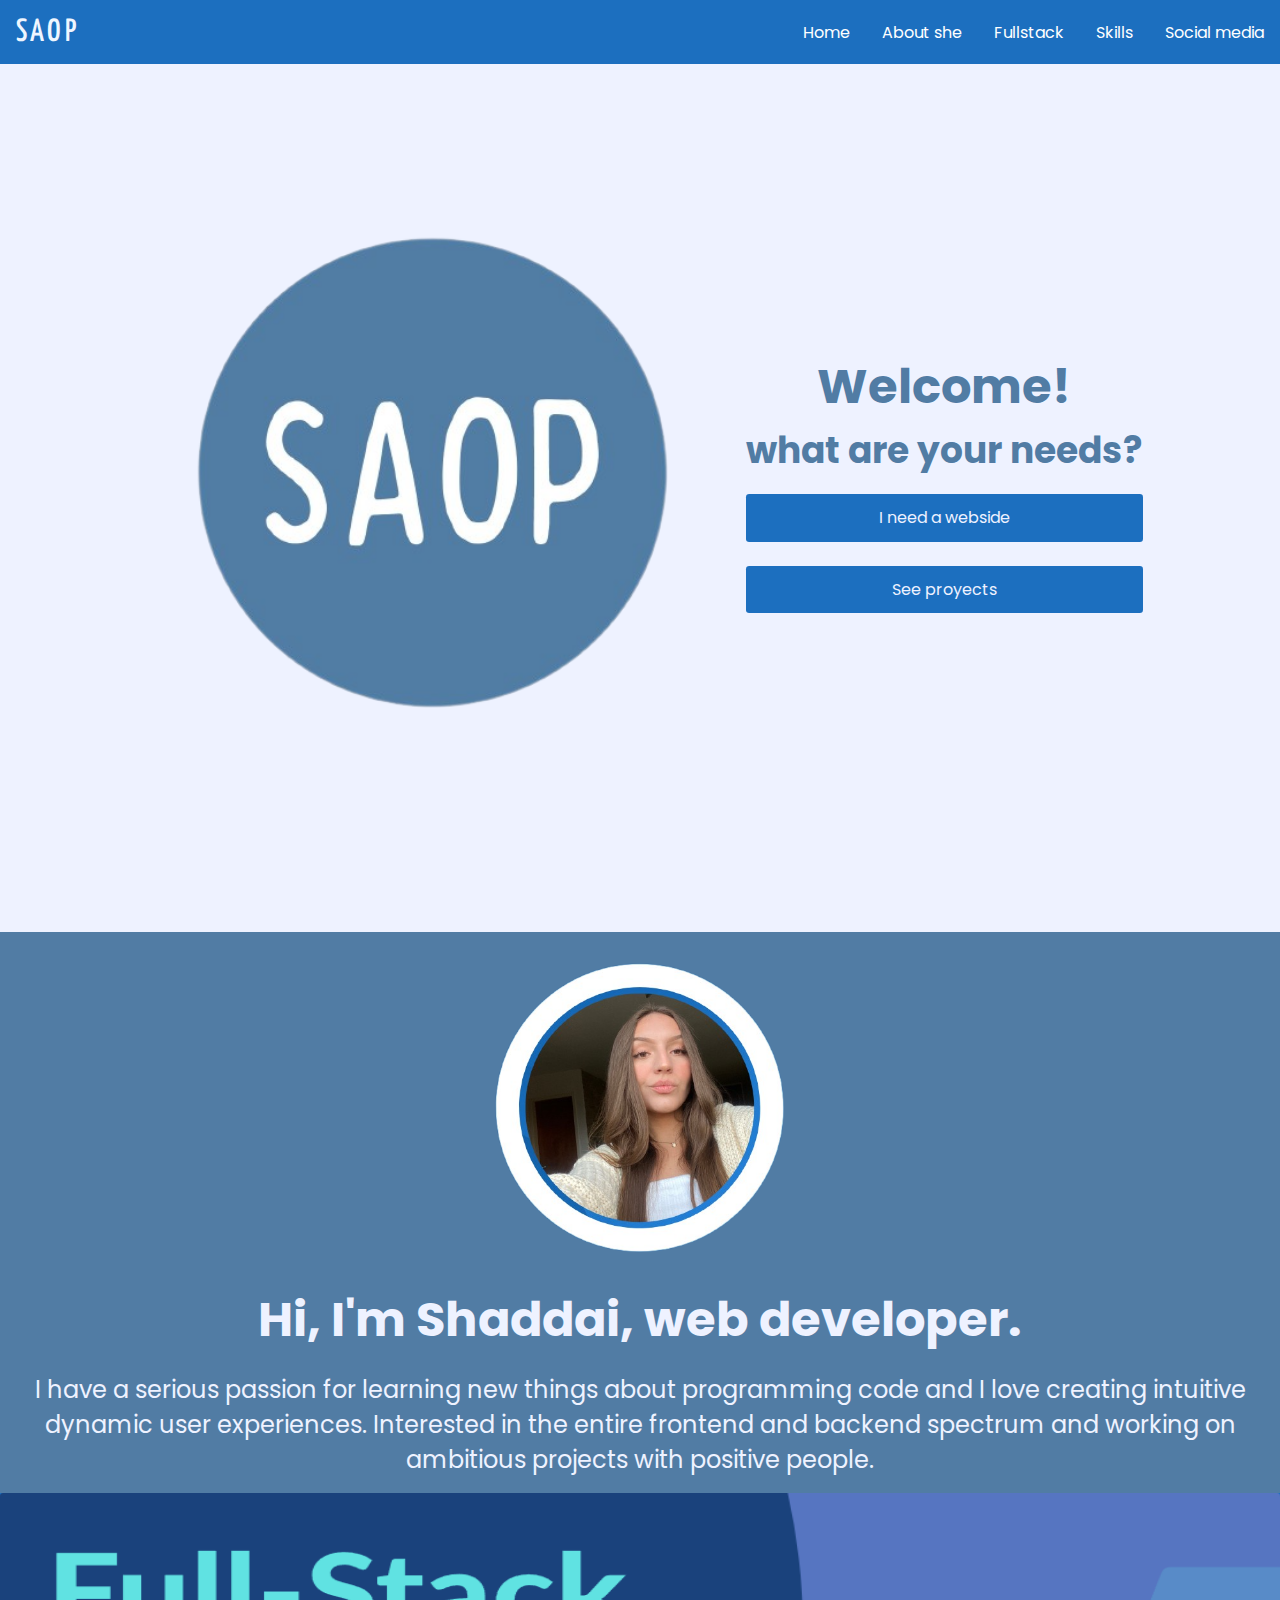
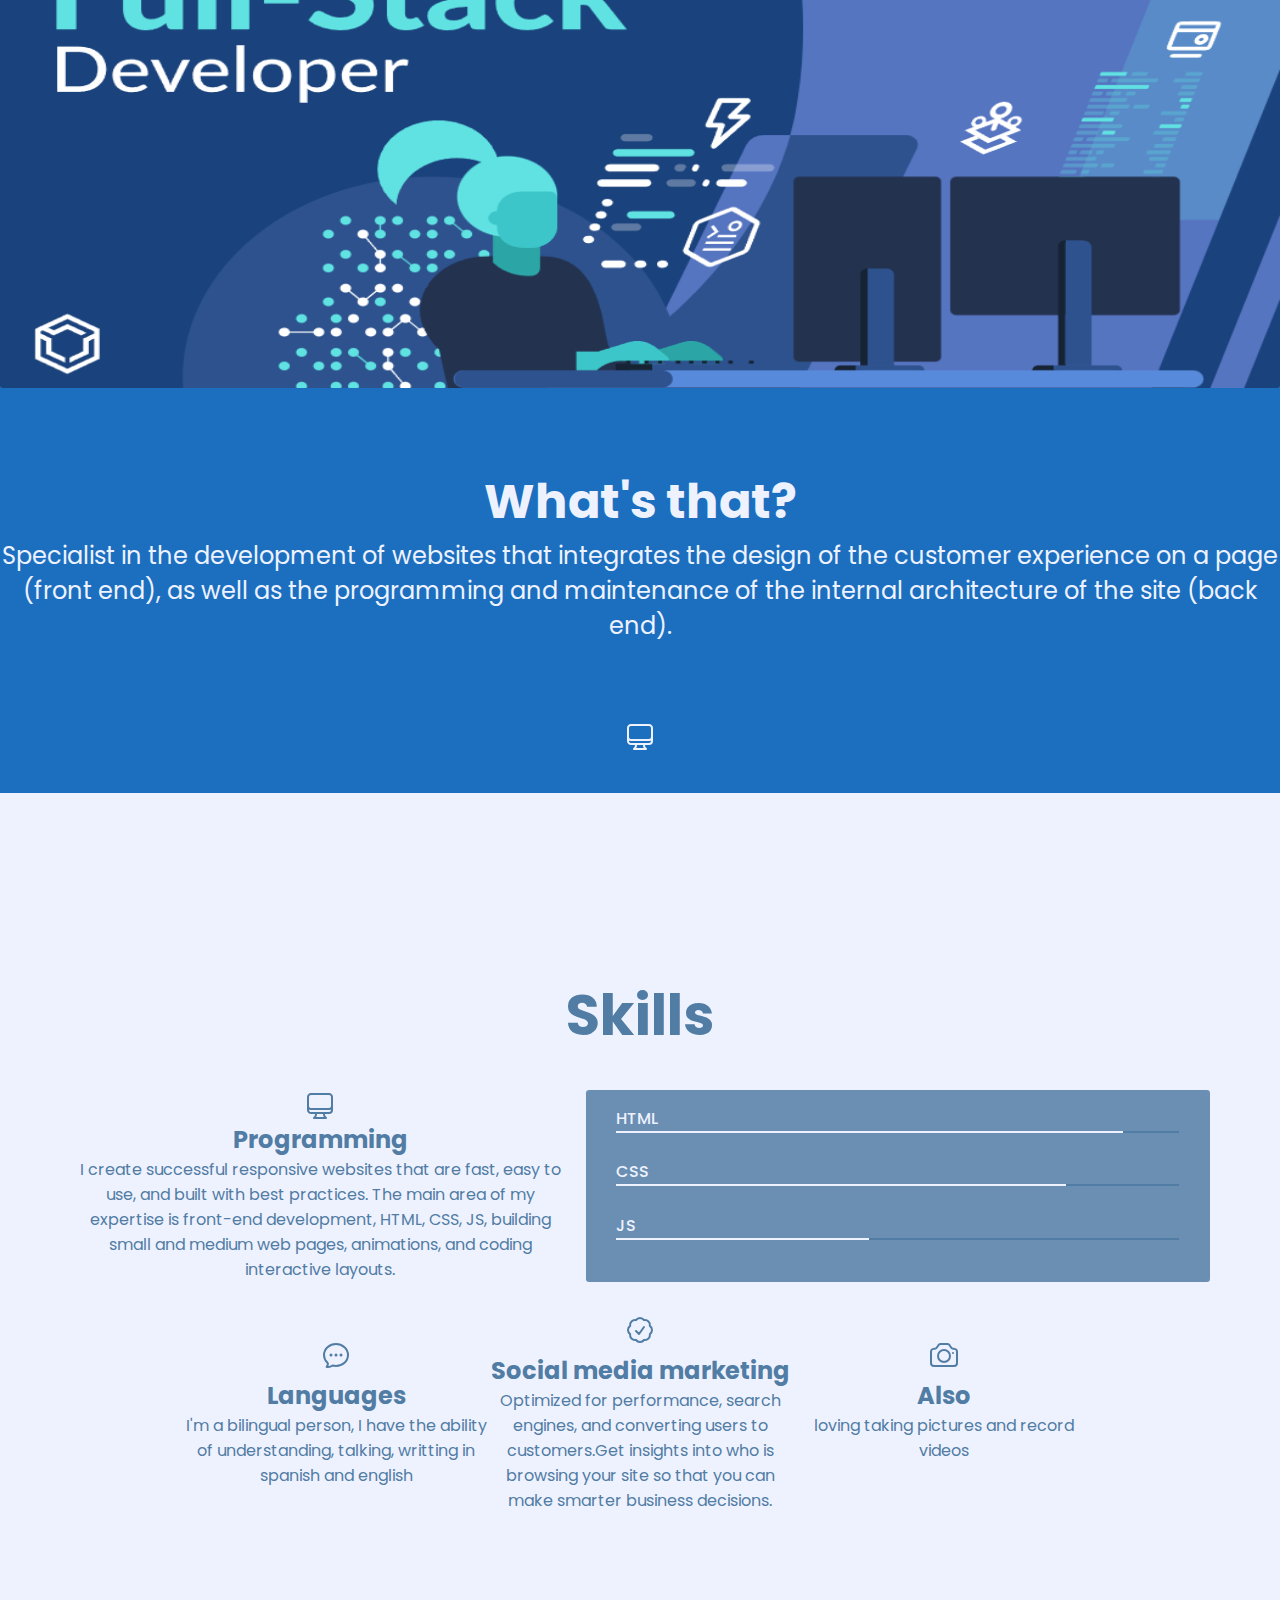
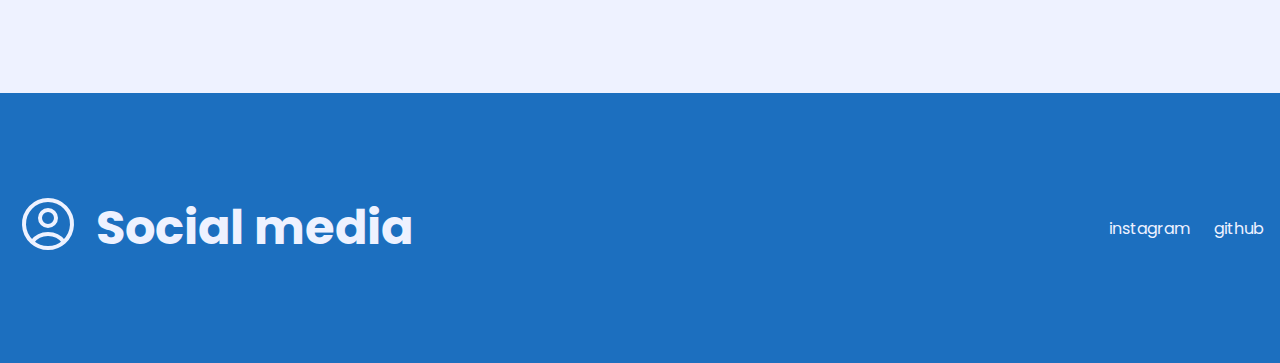
<file: index.html>
<!DOCTYPE html>
<html lang="en">
<head>
    <meta charset="UTF-8">
    <meta http-equiv="X-UA-Compatible" content="IE=edge">
    <meta name="viewport" content="width=device-width, initial-scale=1.0">
    <link rel="stylesheet" href="index.css">
    <link rel="preconnect" href="https://fonts.googleapis.com">
<link rel="preconnect" href="https://fonts.gstatic.com" crossorigin>
<link href="https://fonts.googleapis.com/css2?family=Poppins:wght@300;400;500;600;700&display=swap" rel="stylesheet">
<link rel="preconnect" href="https://fonts.googleapis.com">
<link rel="preconnect" href="https://fonts.gstatic.com" crossorigin>
<link href="https://fonts.googleapis.com/css2?family=Yanone+Kaffeesatz:wght@400;500&display=swap" rel="stylesheet">
    <title>SAOP PAGES</title>
</head>
<body>
<nav id="navbar">
        <h1 id="navbar-logo">saop</h1>
          <!-- para los links -->
        <div id="navbar-links-container">
            <a class="navbar-link" href="link.html">Home</a>
            <a class="navbar-link" href="link.html">About she</a>
            <a class="navbar-link" href="link.html">Fullstack</a>
            <a class="navbar-link" href="link.html">Skills</a>
            <a class="navbar-link" href="link.html">Social media</a>
        </div>
</nav> 
<main id="informative-content">
<div id="home">
    <img src="Instagram_1st_post-removebg-preview (1).png" id="logo-SAOP">
    <div>
        <h1>Welcome!</h1> 
        <h2>what are your needs?</h2>
        <div id="btn-info">
            <!-- hacer el input de seleccion para las paginas -->
            <a href="page.html" class="btn-pg-web">I need a webside</a>
            <a href="proyects.html" class="btn-pg-web">See proyects</a>
            <!-- mejorar el formulario con los colores y ponerle el logo y la nav var, ademas de agg el @media -->
        </div>
    </div>
</div>
<div id="about-she">
    <img src="Instagram_1st_post-removebg-preview (2).png" id="me-image">
    <h1>Hi, I'm Shaddai, web developer.</h1>
    <p>I have a serious passion for learning new things about programming code and I love creating intuitive dynamic user experiences. Interested in the entire frontend and backend spectrum and working on ambitious projects with positive people.</p>
</div>
<div id="work">
    <img src="roadmap-to-become-a-full-stack-developer_Image_blogs.png" id="img-laptop">
    <div id="info-work">
        <h1>What's that?</h1>
        <p>Specialist in the development of websites that integrates the design of the customer experience on a page (front end), as well as the programming and maintenance of the internal architecture of the site (back end).</p>   
    </div>
    <svg xmlns="http://www.w3.org/2000/svg" fill="none" viewBox="0 0 24 24" stroke-width="1.5" stroke="currentColor" class="logo-computadora">
        <path stroke-linecap="round" stroke-linejoin="round" d="M9 17.25v1.007a3 3 0 01-.879 2.122L7.5 21h9l-.621-.621A3 3 0 0115 18.257V17.25m6-12V15a2.25 2.25 0 01-2.25 2.25H5.25A2.25 2.25 0 013 15V5.25m18 0A2.25 2.25 0 0018.75 3H5.25A2.25 2.25 0 003 5.25m18 0V12a2.25 2.25 0 01-2.25 2.25H5.25A2.25 2.25 0 013 12V5.25" />
      </svg>
</div> 
<div id="skills">
    <h1 id="skills-logo">Skills</h1>
    <div id="skills-prog">
        <div id="skills-info">
            <svg xmlns="http://www.w3.org/2000/svg" fill="none" viewBox="0 0 24 24" stroke-width="1.5" stroke="currentColor" class="logo-computadora">
                <path stroke-linecap="round" stroke-linejoin="round" d="M9 17.25v1.007a3 3 0 01-.879 2.122L7.5 21h9l-.621-.621A3 3 0 0115 18.257V17.25m6-12V15a2.25 2.25 0 01-2.25 2.25H5.25A2.25 2.25 0 013 15V5.25m18 0A2.25 2.25 0 0018.75 3H5.25A2.25 2.25 0 003 5.25m18 0V12a2.25 2.25 0 01-2.25 2.25H5.25A2.25 2.25 0 013 12V5.25" />
              </svg>
            <h2>Programming</h2>
            <p>I create successful responsive websites that are fast, easy to use, and built with best practices. The main area of my expertise is front-end development, HTML, CSS, JS, building small and medium web pages, animations, and coding interactive layouts.</p>
        </div>
        <div id="skills-details-chart">
            <div class="chart">
                <span>HTML</span>
                <footer>
                    <div id="chart-footer-div-html"></div>
                </footer>
            </div>
            <div class="chart">
                <span>CSS</span>
                <footer>
                    <div id="chart-footer-div-css"></div>
                </footer>
            </div>
            <div class="chart">
                <span>JS</span>
                <footer>
                    <div id="chart-footer-div-js"></div>
                </footer>
            </div>
        </div>
    </div>
    <div id="other-skills">
        <div class="info-other-skills">
            <svg xmlns="http://www.w3.org/2000/svg" fill="none" viewBox="0 0 24 24" stroke-width="1.5" stroke="currentColor" class="logos">
                <path stroke-linecap="round" stroke-linejoin="round" d="M8.625 12a.375.375 0 11-.75 0 .375.375 0 01.75 0zm0 0H8.25m4.125 0a.375.375 0 11-.75 0 .375.375 0 01.75 0zm0 0H12m4.125 0a.375.375 0 11-.75 0 .375.375 0 01.75 0zm0 0h-.375M21 12c0 4.556-4.03 8.25-9 8.25a9.764 9.764 0 01-2.555-.337A5.972 5.972 0 015.41 20.97a5.969 5.969 0 01-.474-.065 4.48 4.48 0 00.978-2.025c.09-.457-.133-.901-.467-1.226C3.93 16.178 3 14.189 3 12c0-4.556 4.03-8.25 9-8.25s9 3.694 9 8.25z" />
              </svg>              
            <h2>Languages</h2>
            <p>I'm a bilingual person, I have the ability of understanding, talking, writting in spanish and english </p>
        </div>
        <div class="info-other-skills">
            <svg xmlns="http://www.w3.org/2000/svg" fill="none" viewBox="0 0 24 24" stroke-width="1.5" stroke="currentColor" class="logos">
                <path stroke-linecap="round" stroke-linejoin="round" d="M9 12.75L11.25 15 15 9.75M21 12c0 1.268-.63 2.39-1.593 3.068a3.745 3.745 0 01-1.043 3.296 3.745 3.745 0 01-3.296 1.043A3.745 3.745 0 0112 21c-1.268 0-2.39-.63-3.068-1.593a3.746 3.746 0 01-3.296-1.043 3.745 3.745 0 01-1.043-3.296A3.745 3.745 0 013 12c0-1.268.63-2.39 1.593-3.068a3.745 3.745 0 011.043-3.296 3.746 3.746 0 013.296-1.043A3.746 3.746 0 0112 3c1.268 0 2.39.63 3.068 1.593a3.746 3.746 0 013.296 1.043 3.746 3.746 0 011.043 3.296A3.745 3.745 0 0121 12z" />
              </svg>
            <h2>Social media marketing</h2>
            <P>Optimized for performance, search engines, and converting users to customers.Get insights into who is browsing your site so that you can make smarter business decisions.</P>
        </div>
        <div class="info-other-skills">
            <svg xmlns="http://www.w3.org/2000/svg" fill="none" viewBox="0 0 24 24" stroke-width="1.5" stroke="currentColor" class="logos">
                <path stroke-linecap="round" stroke-linejoin="round" d="M6.827 6.175A2.31 2.31 0 015.186 7.23c-.38.054-.757.112-1.134.175C2.999 7.58 2.25 8.507 2.25 9.574V18a2.25 2.25 0 002.25 2.25h15A2.25 2.25 0 0021.75 18V9.574c0-1.067-.75-1.994-1.802-2.169a47.865 47.865 0 00-1.134-.175 2.31 2.31 0 01-1.64-1.055l-.822-1.316a2.192 2.192 0 00-1.736-1.039 48.774 48.774 0 00-5.232 0 2.192 2.192 0 00-1.736 1.039l-.821 1.316z" />
                <path stroke-linecap="round" stroke-linejoin="round" d="M16.5 12.75a4.5 4.5 0 11-9 0 4.5 4.5 0 019 0zM18.75 10.5h.008v.008h-.008V10.5z" />
              </svg>
            <h2>Also</h2>
            <p>loving taking pictures and record videos</p><br>
        </div>
    </div>

</div>
<div id="social-media">
    <div id="social-media-info">
        <svg xmlns="http://www.w3.org/2000/svg" fill="none" viewBox="0 0 24 24" stroke-width="1.5" stroke="currentColor" class="logo-socialM">
            <path stroke-linecap="round" stroke-linejoin="round" d="M17.982 18.725A7.488 7.488 0 0012 15.75a7.488 7.488 0 00-5.982 2.975m11.963 0a9 9 0 10-11.963 0m11.963 0A8.966 8.966 0 0112 21a8.966 8.966 0 01-5.982-2.275M15 9.75a3 3 0 11-6 0 3 3 0 016 0z" />
          </svg>     
        <h1>Social media</h1>
    </div>
      </svg>      
    <div id="social-media-links">
        <a href="https://instagram.com/shaddai_oses?igshid=YmMyMTA2M2Y=" class="contact-links"> instagram</a>
        <a href="https://github.com/shaddai-oses" class="contact-links">github</a>
    </div>
</div>
</main>
</body>
</html>
</file>
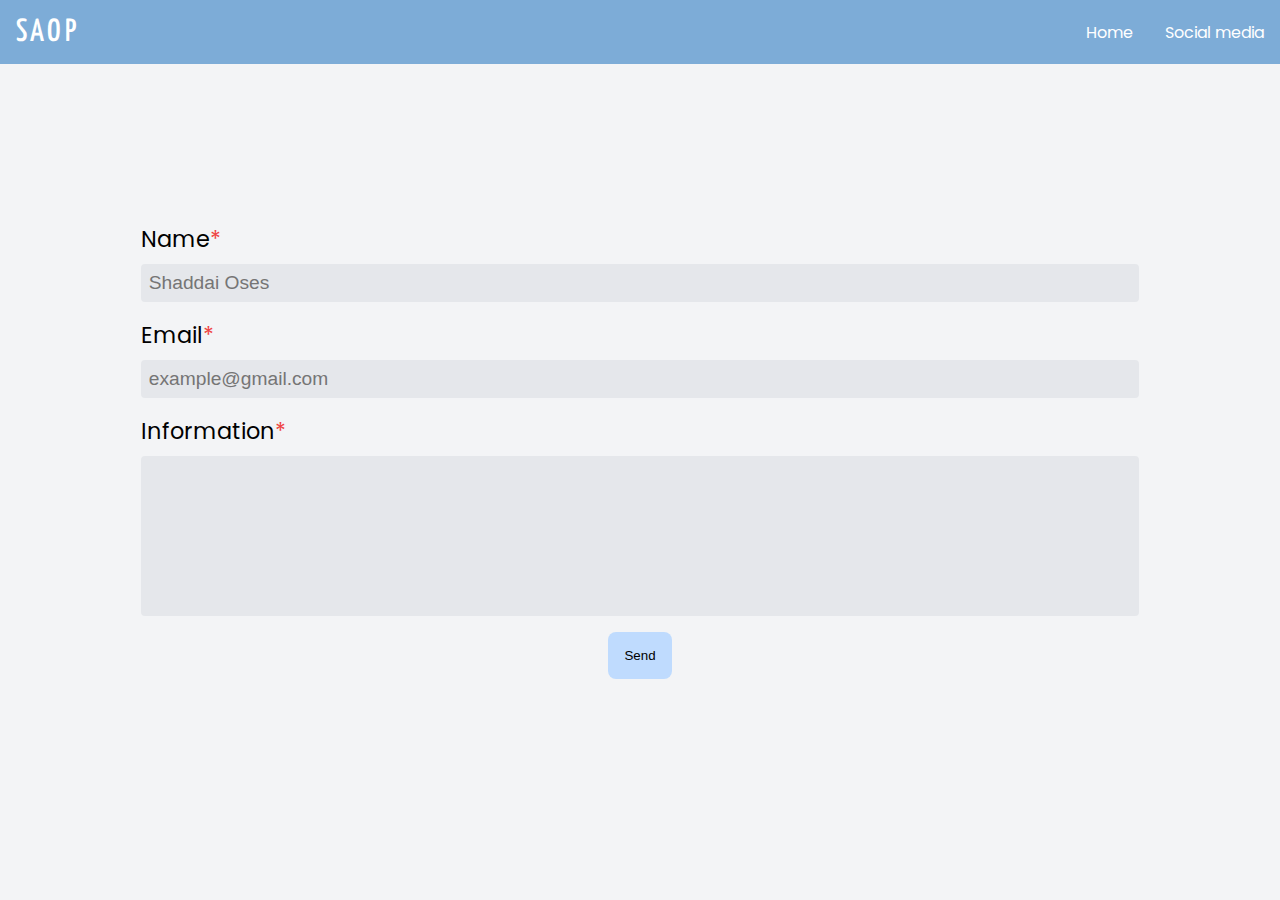
<file: page.html>
<!DOCTYPE html>
<html lang="en">
<head>
    <meta charset="UTF-8">
    <meta http-equiv="X-UA-Compatible" content="IE=edge">
    <meta name="viewport" content="width=device-width, initial-scale=1.0">
    <link rel="stylesheet" href="page.css">
    <link rel="preconnect" href="https://fonts.gstatic.com" crossorigin>
<link href="https://fonts.googleapis.com/css2?family=Poppins:wght@300;400;500;600;700&display=swap" rel="stylesheet">
<link rel="preconnect" href="https://fonts.googleapis.com">
<link rel="preconnect" href="https://fonts.gstatic.com" crossorigin>
<link href="https://fonts.googleapis.com/css2?family=Yanone+Kaffeesatz:wght@400;500&display=swap" rel="stylesheet">
    <title>Proyects</title>
</head>
<body>
    <nav id="navbar">
        <h1 id="navbar-logo">saop</h1>
          <!-- para los links -->
        <div id="navbar-links-container">
            <a class="navbar-link" href="index.html">Home</a>
            <a class="navbar-link" href="index.html">Social media</a>
        </div>
</nav> 
    <main id="container">
        <form id="form">
                    <!--nombre -->
                    <div class="input-container">
                        <label for="input-name">Name<span class="required">*</span></label>
                        <div class="validation-container">
                            <input type="text" id="input-name" placeholder="Shaddai Oses" autocomplete="off">
                            <svg xmlns="http://www.w3.org/2000/svg" fill="none" viewBox="0 0 24 24" stroke-width="1.5" stroke="currentColor" class="check-icon">
                                <path stroke-linecap="round" stroke-linejoin="round" d="M9 12.75L11.25 15 15 9.75M21 12a9 9 0 11-18 0 9 9 0 0118 0z" />
                              </svg>
                              <svg xmlns="http://www.w3.org/2000/svg" fill="none" viewBox="0 0 24 24" stroke-width="1.5" stroke="currentColor" class="x-icon">
                                <path stroke-linecap="round" stroke-linejoin="round" d="M9.75 9.75l4.5 4.5m0-4.5l-4.5 4.5M21 12a9 9 0 11-18 0 9 9 0 0118 0z" />
                              </svg>                                            
                        </div>
                        <p class="info">
                            Only letters <br>
                            Name and lastname.
                        </p>
                    </div>
                    <!-- email -->
                    <div class="input-container">
                        <label for="input-email">Email<span class="required">*</span></label>
                        <div class="validation-container">
                            <input type="text" id="input-email" placeholder="example@gmail.com" autocomplete="off">
                            <svg xmlns="http://www.w3.org/2000/svg" fill="none" viewBox="0 0 24 24" stroke-width="1.5" stroke="currentColor" class="check-icon">
                                <path stroke-linecap="round" stroke-linejoin="round" d="M9 12.75L11.25 15 15 9.75M21 12a9 9 0 11-18 0 9 9 0 0118 0z" />
                              </svg>
                              <svg xmlns="http://www.w3.org/2000/svg" fill="none" viewBox="0 0 24 24" stroke-width="1.5" stroke="currentColor" class="x-icon">
                                <path stroke-linecap="round" stroke-linejoin="round" d="M9.75 9.75l4.5 4.5m0-4.5l-4.5 4.5M21 12a9 9 0 11-18 0 9 9 0 0118 0z" />
                              </svg>                                            
                        </div>
                        <p class="info">
                            it has to be a valid email.
                        </p>
                    </div>
     <!-- contenido-->
     <div class="input-container">
        <label for="input-content">Information<span class="required">*</span></label>
        <div class="validation-container">
            <input type="text" id="input-content" autocomplete="off">
            <svg xmlns="http://www.w3.org/2000/svg" fill="none" viewBox="0 0 24 24" stroke-width="1.5" stroke="currentColor" class="check-icon">
                <path stroke-linecap="round" stroke-linejoin="round" d="M9 12.75L11.25 15 15 9.75M21 12a9 9 0 11-18 0 9 9 0 0118 0z" />
              </svg>
              <svg xmlns="http://www.w3.org/2000/svg" fill="none" viewBox="0 0 24 24" stroke-width="1.5" stroke="currentColor" class="x-icon">
                <path stroke-linecap="round" stroke-linejoin="round" d="M9.75 9.75l4.5 4.5m0-4.5l-4.5 4.5M21 12a9 9 0 11-18 0 9 9 0 0118 0z" />
              </svg>                                            
        </div>
    </div>
    <button id="form-btn">Send</button>
        </form>
    </main>
</body>
</html>
</file>
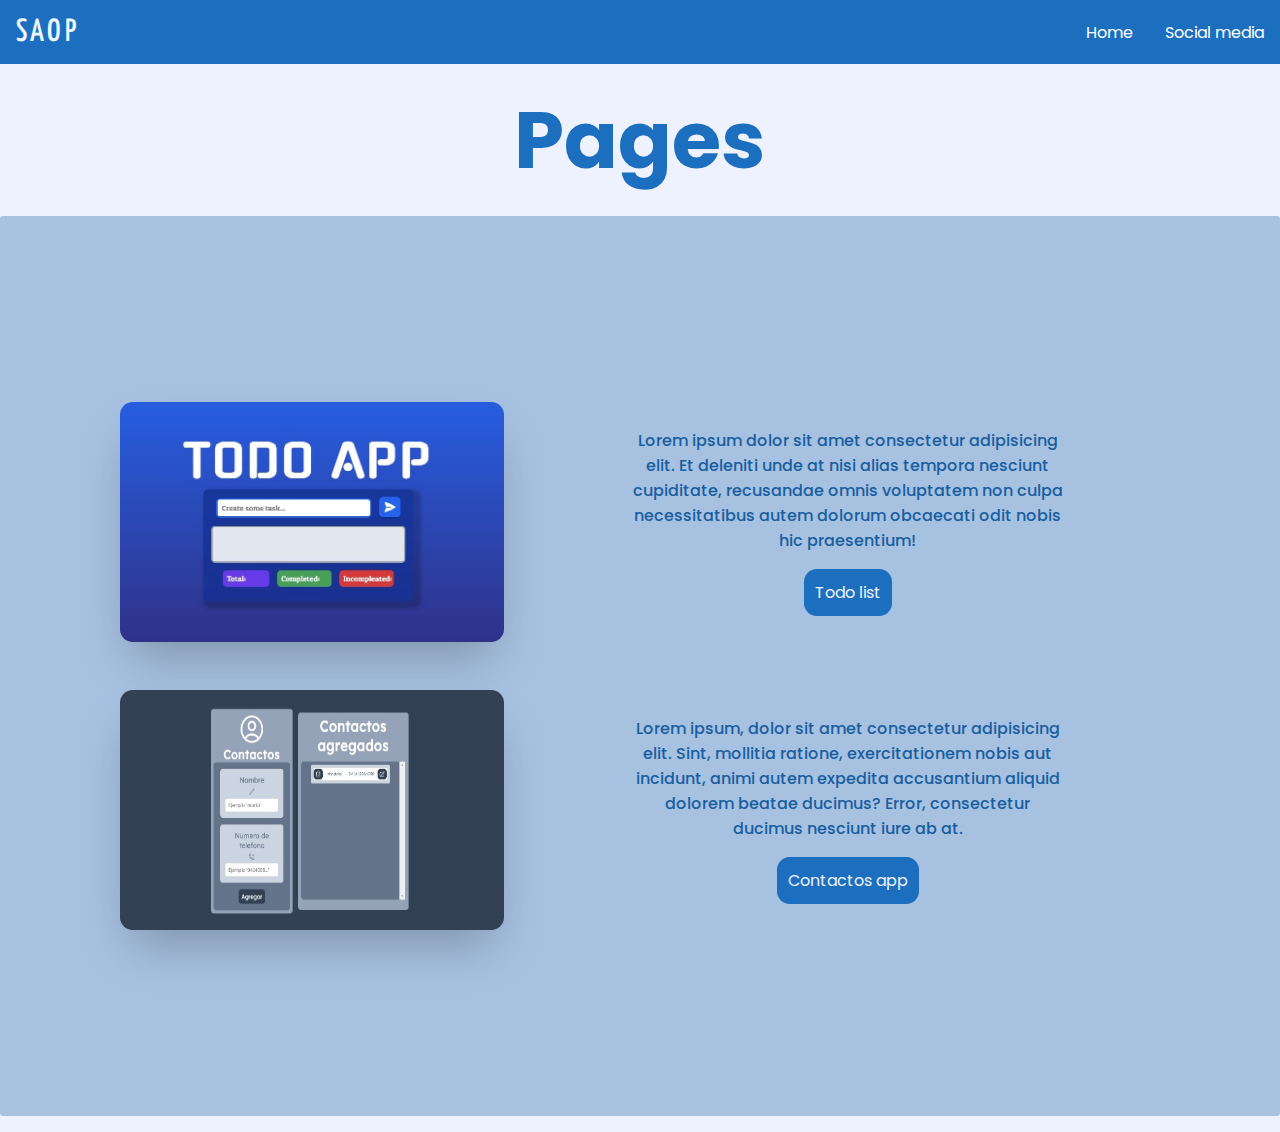
<file: proyects.html>
<!DOCTYPE html>
<html lang="en">
<head>
    <meta charset="UTF-8">
    <meta http-equiv="X-UA-Compatible" content="IE=edge">
    <meta name="viewport" content="width=device-width, initial-scale=1.0">
    <link rel="stylesheet" href="proyects.css">
    <link rel="preconnect" href="https://fonts.googleapis.com">
    <link rel="preconnect" href="https://fonts.gstatic.com" crossorigin>
    <link href="https://fonts.googleapis.com/css2?family=Poppins:wght@300;400;500;600;700&display=swap" rel="stylesheet">
    <link rel="preconnect" href="https://fonts.googleapis.com">
    <link rel="preconnect" href="https://fonts.gstatic.com" crossorigin>
    <link href="https://fonts.googleapis.com/css2?family=Yanone+Kaffeesatz:wght@400;500&display=swap" rel="stylesheet">
    <title>Proyects</title>
</head>
<body>
<nav id="navbar">
    <h1 id="navbar-logo">saop</h1>
        <!-- para los links -->
    <div id="navbar-links-container">
        <a class="navbar-link" href="index.html">Home</a>
        <a class="navbar-link" href="index.html">Social media</a>
    </div>
</nav> 

<main id="informative-content">
    <h1 id="titulo">Pages</h1>
        <ul id="container-pages">
                <li class="container-list">
                    <img src="todo list app.jpg"  class="img-app">
                    <div class="container-info">
                        <p class="info">
                            Lorem ipsum dolor sit amet consectetur adipisicing elit. Et deleniti unde at nisi alias tempora nesciunt cupiditate, recusandae omnis voluptatem non culpa necessitatibus autem dolorum obcaecati odit nobis hic praesentium!
                        </p>
                        <a href="https://shaddai-oses.github.io/shaddai-osesTodoList.github.io/" class="btn-pg-web" >Todo list</a>
                    </div>
                </li>
                <li class="container-list">
                    <img src="app contactos ss.jpg" class="img-app">
                    <div class="container-info">
                        <p class="info">
                            Lorem ipsum, dolor sit amet consectetur adipisicing elit. Sint, mollitia ratione, exercitationem nobis aut incidunt, animi autem expedita accusantium aliquid dolorem beatae ducimus? Error, consectetur ducimus nesciunt iure ab at.
                        </p>
                        <a href="https://shaddai-oses.github.io/shaddai-osesContactosApp.github.io/" class="btn-pg-web" >Contactos app</a>
                    </div>
                </li>
        </ul>

</main>
</body>
</html>
</file>
<file: index.css>
*,
::before,
::after {
    box-sizing: border-box;
    border-width: 0;
    border-style: solid;
}

h1,h2, p, body {
    margin: 0;
}

body {
    font-family: 'Poppins', sans-serif;
    height: 100vh;
    display: flex;
    width: 100%;
    padding-top: 2rem;
    flex-direction: column;
    background-color:#eef2ff
}

#navbar {
    color: white;
    background-color:#1C6FBF;
    display: flex;
    justify-content: space-between; /* Justify content mueve las cajas en el eje x */
    padding: 0 1rem;
    height: 4rem;
    align-items: center; /* align items mueve las cajas en el eje y */
    position: fixed;
    top: 0;
    left: 0;
    right: 0;
}

#navbar-logo {
    color: #eff6ff;
    text-transform: uppercase;
    font-family: 'Yanone Kaffeesatz', sans-serif;
    font-size: 2rem;
    font-weight: 500;
    letter-spacing: 0.2rem;
}

#navbar-links-container {
    display: flex;
    justify-content: flex-end;
    gap: 2rem;
}

.navbar-link {
    color: white;
    text-decoration: none;
}

.navbar-link:hover {
    text-decoration: underline;
}

#home {
    height: 100vh;
    display: flex;
    flex-direction: row;
    justify-content: center;
    align-items: center;
    font-size: 1.5rem;
    color: #517CA4;
    text-align: center;
    padding: 1rem;
}

.btn-pg-web {
    font-family: 'Poppins', sans-serif;
    margin-top: 1rem;
    padding: 0.7rem;
    background-color: #1C6FBF;
    color: #eef2ff;
    border-radius: 0.2rem;
    font-size: 1rem;
    text-decoration: none;
    cursor: pointer;
    transition: all 0.2ms ease-in-out;
}

.btn-pg-web:hover {
    background-color: #185ea0;
    text-decoration: none;
}

#btn-info {
    gap: 0.5rem;
    display: flex;
    flex-direction: column;
    justify-content: center;
}
 
#logo-SAOP {
    height: 38rem;
    width: 38rem;
    padding: 1rem;
}


#work {
    height: 100vh;
    background-color: #1C6FBF;
    display: flex;
    flex-direction: column;
    font-size: 1.5rem;
    color: #eef2ff;
    text-align: center;
    align-items: center;
}

#img-laptop {
    height: 55%;
    width: 100%;
    border-radius: 0.2rem;
} 

#info-work {
    height: 37%;
    display: flex;
    flex-direction: column;
    justify-content: center;
}

.logo-computadora{
    height: 2rem;
    width: 2rem;
}

#about-she {
    padding: 1rem;
    display: flex;
    flex-direction: column;
    align-items: center;
    gap: 1rem;
    background-color:  #517CA4;
    color: #eef2ff;
    font-size: 1.5rem;
    text-align: center;
}

#me-image {
    height: 20rem;
    width: 20rem;
}

#skills {
    height: 100vh;
    display: flex;
    flex-direction: column;
    justify-content: center;
    align-items: center;
    font-size: 1rem;
    color: #517CA4;
    text-align: center;
    padding: 1rem;
    gap: 2rem;
}

#skills-logo {
    font-size: 3.5rem;
    gap: 0;
}

#skills-prog {
    display: flex;
    flex-direction: row;
    justify-content: center;
    align-items: center;
    gap: 1rem;
}

#skills-info {
    display: flex;
    flex-direction: column;
    justify-content: center;
    align-items: center;
    width: 40%;
  
}

#skills-details-chart {
    display: flex;
    flex-direction: column;
    justify-content: center;
    align-items: center;
    padding: 1rem;
    font-weight: 500;
    background-color: #517ca4d6;
    border-radius: 0.2rem;
    width: 50%;
    height: 100%;
}

.chart {
    color: #eef2ff;
    text-align: left;
    width: 95%;
    height: 90%;
    margin-bottom: 1rem;
}

footer{
   background-color: #517CA4;
    height: 2px;
}

#chart-footer-div-html {
    width: 90%;
    height: 2px;
  background-color: #eef2ff;
}

#chart-footer-div-css {
    width: 80%;
    height: 2px;
    background-color: #eef2ff;
}

#chart-footer-div-js {
    width: 45%;
    height: 2px;
    background-color: #eef2ff;
}

#other-skills {
    display: flex;
    flex-direction: row;
    justify-content: center;
    align-items: center;
}

.info-other-skills {
    flex-direction: column;
    justify-content: center;
    width: 19rem;
}

.logos{
    height: 2rem;
    width: 2rem;
}

#social-media {
    height: 30vh;
    display: flex;
    flex-direction: row;
    align-items: center;
    justify-content: space-between;
    background-color: #1C6FBF;
    color: #eef2ff;
    padding: 1rem;
    gap: 1.5rem;
    font-size: 1.5rem;
}

#social-media-links {
    display: flex;
    justify-content: flex-end;
    gap: 1.5rem;
}

.contact-links {
    color: #eef2ff;
    font-size: 1rem;
    text-decoration: none;
}

.contact-links {
    color: #eef2ff;
    font-size: 1rem;
    text-decoration: none;
}

.contact-links:hover {
    text-decoration: underline;
}

.logo-socialM{
    height: 4rem;
    width: 4rem;
}

#social-media-info {
    display: flex;
    gap: 1rem;
}
</file>
<file: page.css>
*,
::before,
::after {
  box-sizing: border-box; /* 1 */
  border-width: 0; /* 2 */
  border-style: solid; /* 2 */
}

body {
  font-family: 'Poppins', sans-serif;
  margin: 0;
  padding: 0;
}

#navbar {
  color: white;
  background-color: #7dacd7;
  display: flex;
  justify-content: space-between; /* Justify content mueve las cajas en el eje x */
  padding: 0 1rem;
  height: 4rem;
  align-items: center; /* align items mueve las cajas en el eje y */
  position: fixed;
  top: 0;
  left: 0;
  right: 0;
}

#navbar-logo {
  color: white;
  text-transform: uppercase;
  font-family: 'Yanone Kaffeesatz', sans-serif;
  font-size: 2rem;
  font-weight: 500;
  letter-spacing: 0.2rem;
}

#navbar-links-container {
  display: flex;
  justify-content: flex-end;
  gap: 2rem;
}

.navbar-link {
  color: white;
  text-decoration: none;
}

.navbar-link:hover {
  text-decoration: underline;
}

.check-icon {
  width: 2rem;
  height: 2rem;
  position: absolute;
  right: 0;
  color: green;
  display: none;
}

.x-icon {
  width: 2rem;
  height: 2rem;
  position: absolute;
  right: 0;
  color: red;
  display: none;
}

#container {
    min-height: 100vh;
    display: flex;
    justify-content: center;
    align-items: center;
    padding: 1rem;
    background-color: #f3f4f6;
  }
  
  #form {
    width: 100%;
    display: flex;
    flex-direction: column;
    gap: 1rem;
  }
  
  .input-container {
    display: flex;
    gap: 0.5rem;
    flex-direction: column;
    position: relative;
  }
#input-content {
    text-align: start;
    height: 10rem;
}
  
  input {
    background-color: #e5e7eb;
    border-radius: 0.25rem;
    transition: all 0.15s ease-out;
    font-size: 1.2rem;
    padding: 0.5rem;
    width: 100%;
  }
  
  input:focus:hover {
    background-color: #f3f4f6;
  }
  
  input:focus {
    background-color: #f3f4f6;
    outline: 1px solid #60a5fa;
  }
  
  input:hover {
    background-color: #d1d5db;
  }
  
  label {
    font-size: 1.4rem;
  }
  
  .validation-container {
      /* se va a mover dependiendo de lo que encuentre en el elemento padre div, body, etc */
    position: relative;
    display: flex;
    justify-content: space-between;
    align-items: center;
  }
  
  
  .info {
    font-size: 0.8rem;
    margin: 0;
    color: #ef4444;
    display: none;
  }
  
  .required {
    color: #ef4444;
  }
  
  #form-btn {
    margin: 0 auto;
    padding: 1rem;
    border-radius: 0.5rem;
    font-weight: uppercase;
    background-color: #60a5fa
    transition all 0.15s ease-in
  }
  
  #form-btn {
    background-color: #bfdbfe;
    cursor: pointer;
  }
  
  .show {
    display: block;
  }
  
  .hidden {
    display: none;
  }

  @media(min-width: 640px) {
    #form {
        width: 80%;
    }
}

@media (prefers-color-scheme: dark) {
    #container {
      background-color:  #185ea0;
    }
  
    .input-container {
      color: #eef2ff;
    }
  
    input {
      background-color:  white;
      color: #1c70bf;
    }  
  
    input:focus:hover {
      background-color:  #eff1f7;
    }
    
    input:focus {
      background-color: #e7e7e7;
      outline: 5px solid #5d8fbd;
    }
    
    input:hover {
      background-color:  #5d8fbd;
    }
  

    #form-btn {
      font-family: 'Poppins', sans-serif;
      margin-top: 1rem;
      padding: 0.7rem;
      background-color: #5d8fbd;
      color: #eef2ff;
      border-radius: 0.2rem;
      font-size: 1rem;
      text-decoration: none;
      cursor: pointer;
      width: 100%;
      transition: all 0.2ms ease-in-out;
  }
  
  #form-btn:hover {
      background-color:#517CA4;;
      text-decoration: none;
  }

  }
</file>
<file: proyects.css>
*,
::before,
::after {
    box-sizing: border-box;
    border-width: 0;
    border-style: solid;
}

h1,h2, p, body {
    margin: 0;
}

body {
    font-family: 'Poppins', sans-serif;
    height: 100vh;
    display: flex;
    width: 100%;
    padding-top: 5rem;
    flex-direction: column;
    background-color:#eef2ff;
}

#navbar {
    color: white;
    background-color:#1C6FBF;
    display: flex;
    justify-content: space-between; /* Justify content mueve las cajas en el eje x */
    padding: 0 1rem;
    height: 4rem;
    align-items: center; /* align items mueve las cajas en el eje y */
    position: fixed;
    top: 0;
    left: 0;
    right: 0;
}

#navbar-logo {
    color: #eff6ff;
    text-transform: uppercase;
    font-family: 'Yanone Kaffeesatz', sans-serif;
    font-size: 2rem;
    font-weight: 500;
    letter-spacing: 0.2rem;
}

#navbar-links-container {
    display: flex;
    justify-content: flex-end;
    gap: 2rem;
}

.navbar-link {
    color: white;
    text-decoration: none;
}

.navbar-link:hover {
    text-decoration: underline;
}

#informative-content {
    display: flex;
    flex-direction: column;
    justify-content: center;
    align-items: center;
}

#titulo {
    font-size: 5rem;
    color: #1C6FBF;
}

.img-app {
    box-shadow: 0 25px 50px -12px rgb(0 0 0 / 0.25);
    width: 24rem;
    height: 15rem;
    border-radius: 0.8rem
}

#container-pages {
    height: 100vh;
    width: 100%;
    display: flex;
    flex-direction: column;
    justify-content: center;
    align-items: center;
    list-style: none;
    gap: 3rem;
    background-color: #185ea054;
    padding: 1rem;
    border-radius: 0.2rem;
}

.container-list {
    display: flex;
    flex-direction: row;
    justify-content: center;
    align-items: center;
    gap: 2rem;
}

.btn-pg-web {
    font-family: 'Poppins', sans-serif;
    margin-top: 1rem;
    padding: 0.7rem;
    background-color: #1C6FBF;
    color: #eef2ff;
    border-radius: 0.8rem;
    font-size: 1rem;
    text-decoration: none;
    cursor: pointer;
    display: flex;
    justify-content: center;
    transition: all 0.2ms ease-in-out;
}

.btn-pg-web:hover {
    background-color: #185ea0;
    text-decoration: none;
}

.info {
    width: 70%;
    text-align: center;
    color: #185ea0;
    font-weight: 500;
}

.container-info {
    display: flex;
    flex-direction: column;
    justify-content: center;
    align-items: center;
    width: 50%;
}
</file>
